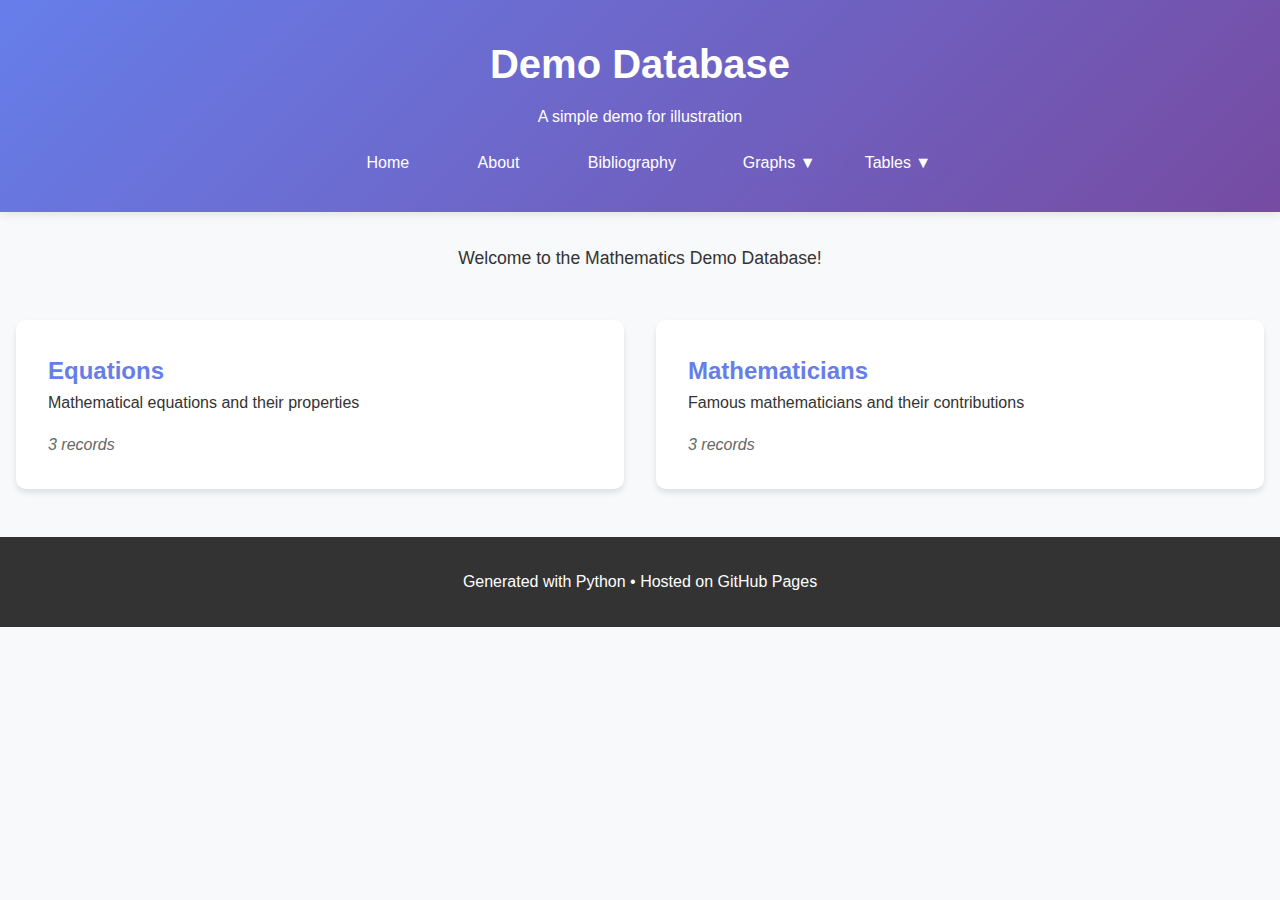
<file: docs/index.html>
<!DOCTYPE html>
    <html lang="en">
    <head>
        <meta charset="UTF-8">
        <meta name="viewport" content="width=device-width, initial-scale=1.0">
        <base href="https://obousquet.github.io/math_database/">
        <title>Demo Database</title>
        <link rel="stylesheet" href="styles.css">
        
    <style>
    .nav-menu { display:inline-block; position:relative; margin-left:1em; }
    .menu-btn { background:none; border:none; font-size:1em; cursor:pointer; padding:0.2em 0.7em; color:#fff; }
    .menu-list { position:absolute; left:0; top:100%; background: linear-gradient(135deg, #667eea 0%, #764ba2 100%); border:1px solid #444; min-width:120px; z-index:10; list-style:none; margin:0; padding:0; box-shadow:0 2px 8px rgba(0,0,0,0.08); }
    .menu-list li a { display:block; padding:0.4em 1em; text-decoration:none; color:#fff; }
    .menu-list li a:hover { background:#444; color:#fff; }
    nav a { color:#fff; }
    </style>
    <script>
    function toggleMenu(id) {
        var menu = document.getElementById(id);
        var isOpen = menu.style.display === 'block';
        // Close all menus
        document.querySelectorAll('.menu-list').forEach(function(m) { m.style.display = 'none'; });
        menu.style.display = isOpen ? 'none' : 'block';
    }
    // Close menus when clicking outside
    document.addEventListener('click', function(e) {
        if (!e.target.classList.contains('menu-btn')) {
            document.querySelectorAll('.menu-list').forEach(function(m) { m.style.display = 'none'; });
        }
    });
    </script>
    
        
    </head>
    <body>
        <header>
            <h1>Demo Database</h1>
            <p>A simple demo for illustration</p>
            <nav>
                <a href="index.html">Home</a>
                <a href="https://github.com/obousquet/math_database" target="_blank">About</a>
                <a href="bibliography.html">Bibliography</a>
        <div class="nav-menu">
            <button class="menu-btn" onclick="toggleMenu('graphs-menu')" aria-haspopup="true" aria-expanded="false">Graphs ▼</button>
            <ul id="graphs-menu" class="menu-list" style="display:none;"><li><a href="graphs/main.html">Main Graph</a></li></ul>
        </div>
    
        <div class="nav-menu">
            <button class="menu-btn" onclick="toggleMenu('tables-menu')" aria-haspopup="true" aria-expanded="false">Tables ▼</button>
            <ul id="tables-menu" class="menu-list" style="display:none;"><li><a href="equations/index.html">Equations</a></li><li><a href="mathematicians/index.html">Mathematicians</a></li></ul>
        </div>
    
            </nav>
        </header>
        <main class="table-container">
            
    <div class="intro">
        <p>Welcome to the Mathematics Demo Database!</p>
    </div>
    <div class="tables-grid">
        
        <div class="table-card">
            <h3><a href="equations/index.html">Equations</a></h3>
            <p>Mathematical equations and their properties</p>
            <p class="record-count">3 records</p>
        </div>
        
        <div class="table-card">
            <h3><a href="mathematicians/index.html">Mathematicians</a></h3>
            <p>Famous mathematicians and their contributions</p>
            <p class="record-count">3 records</p>
        </div>
        
    </div>
    
        </main>
        <footer>
            <p>Generated with Python • Hosted on GitHub Pages</p>
        </footer>
        
    </body>
    </html>
</file>
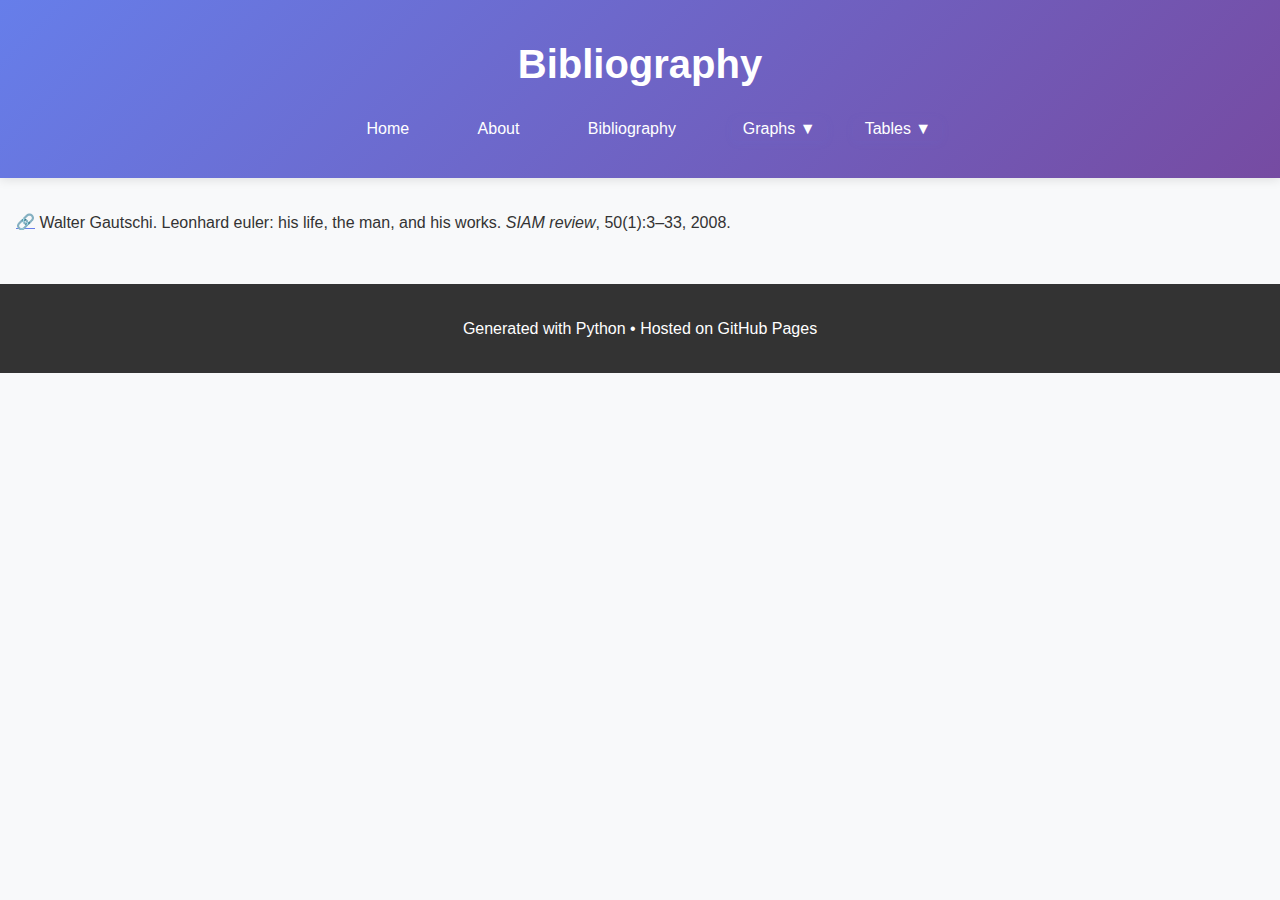
<file: docs/bibliography.html>
<!DOCTYPE html>
    <html lang="en">
    <head>
        <meta charset="UTF-8">
        <meta name="viewport" content="width=device-width, initial-scale=1.0">
        <base href="https://obousquet.github.io/math_database/">
        <title>Bibliography</title>
        <link rel="stylesheet" href="styles.css">
        
    <style>
    .nav-menu { display:inline-block; position:relative; margin-left:1em; }
    .menu-btn { background:none; border:none; font-size:1em; cursor:pointer; padding:0.2em 0.7em; color:#fff; }
    .menu-list { position:absolute; left:0; top:100%; background: linear-gradient(135deg, #667eea 0%, #764ba2 100%); border:1px solid #444; min-width:120px; z-index:10; list-style:none; margin:0; padding:0; box-shadow:0 2px 8px rgba(0,0,0,0.08); }
    .menu-list li a { display:block; padding:0.4em 1em; text-decoration:none; color:#fff; }
    .menu-list li a:hover { background:#444; color:#fff; }
    nav a { color:#fff; }
    </style>
    <script>
    function toggleMenu(id) {
        var menu = document.getElementById(id);
        var isOpen = menu.style.display === 'block';
        // Close all menus
        document.querySelectorAll('.menu-list').forEach(function(m) { m.style.display = 'none'; });
        menu.style.display = isOpen ? 'none' : 'block';
    }
    // Close menus when clicking outside
    document.addEventListener('click', function(e) {
        if (!e.target.classList.contains('menu-btn')) {
            document.querySelectorAll('.menu-list').forEach(function(m) { m.style.display = 'none'; });
        }
    });
    </script>
    
        
    </head>
    <body>
        <header>
            <h1>Bibliography</h1>
            
            <nav>
                <a href="index.html">Home</a>
                <a href="https://github.com/obousquet/math_database" target="_blank">About</a>
                <a href="bibliography.html">Bibliography</a>
        <div class="nav-menu">
            <button class="menu-btn" onclick="toggleMenu('graphs-menu')" aria-haspopup="true" aria-expanded="false">Graphs ▼</button>
            <ul id="graphs-menu" class="menu-list" style="display:none;"><li><a href="graphs/main.html">Main Graph</a></li></ul>
        </div>
    
        <div class="nav-menu">
            <button class="menu-btn" onclick="toggleMenu('tables-menu')" aria-haspopup="true" aria-expanded="false">Tables ▼</button>
            <ul id="tables-menu" class="menu-list" style="display:none;"><li><a href="equations/index.html">Equations</a></li><li><a href="mathematicians/index.html">Mathematicians</a></li></ul>
        </div>
    
            </nav>
        </header>
        <main class="table-container">
            
    <div class='bibliography-list'>
    <div class='bib-entry' id='e2008'><a class='bib-hash' href='bibliography.html#e2008' style='float:left; font-size:0.95em; color:#667eea;'>🔗</a>&nbsp;Walter Gautschi.
Leonhard euler: his life, the man, and his works.
<em>SIAM review</em>, 50(1):3–33, 2008.</div>
    </div>
    
        </main>
        <footer>
            <p>Generated with Python • Hosted on GitHub Pages</p>
        </footer>
        
    </body>
    </html>
</file>
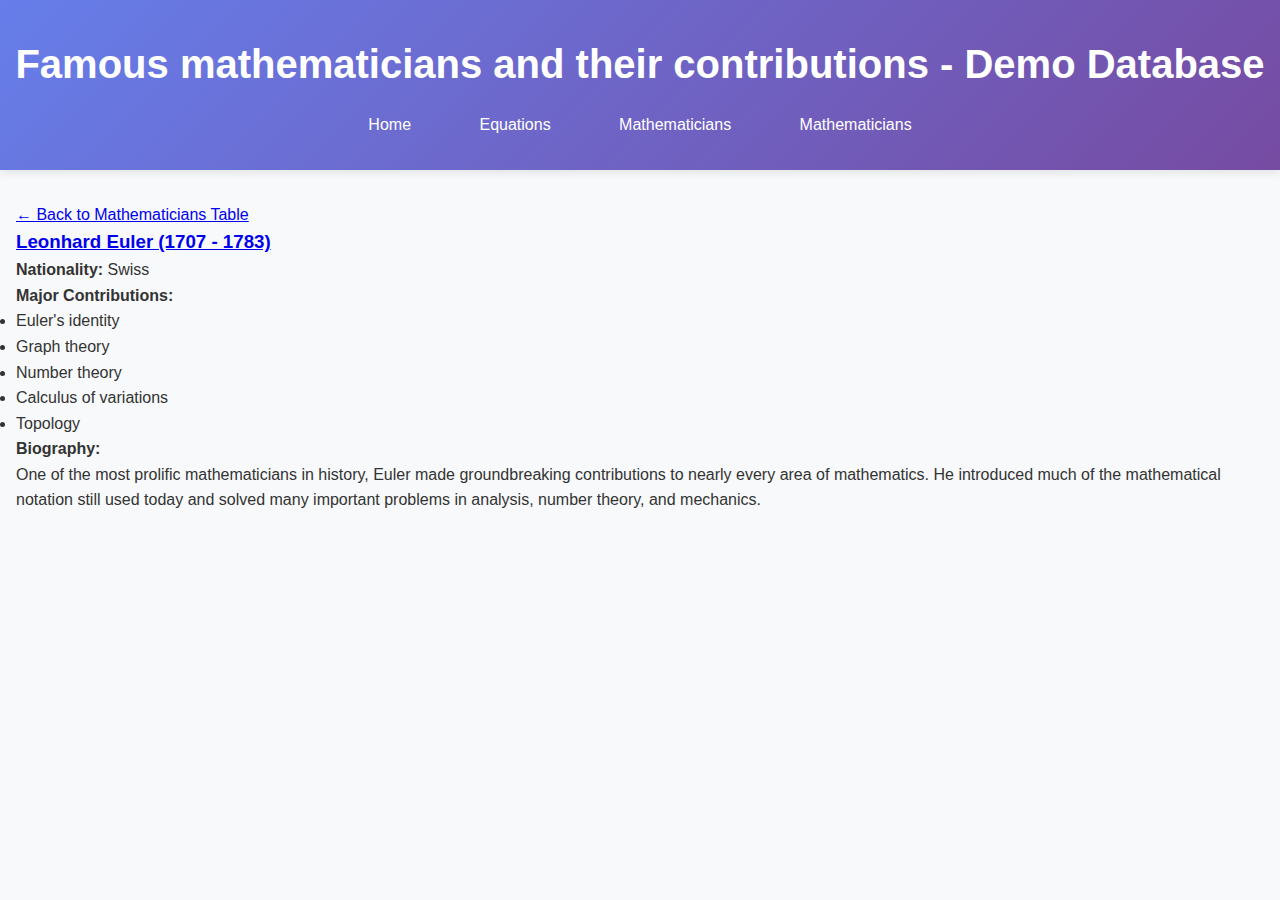
<file: docs/mathematicians/euler.html>
<!DOCTYPE html>
    <html lang="en">
    <head>
        <meta charset="UTF-8">
        <meta name="viewport" content="width=device-width, initial-scale=1.0">
        <title>Famous mathematicians and their contributions - Demo Database</title>
        <link rel="stylesheet" href="../styles.css">
        
    </head>
    <body>
        <header>
            <h1>Famous mathematicians and their contributions - Demo Database</h1>
            <nav>
                <a href="../index.html">Home</a>
                <a href="../equations/index.html">Equations</a>
                <a href="../mathematicians/index.html">Mathematicians</a>
                <a href="../mathematicians/index.html">Mathematicians</a>
            </nav>
        </header>
        <main class="mathematicians-container">
            <div class="back-link"><a href="index.html">&larr; Back to Mathematicians Table</a></div>
    <div class="mathematician-card" id="math-001">
        <h3><a href="euler.html" class="mathematician-title-link">Leonhard Euler (1707 - 1783)</a></h3>
        <div class="mathematician-details">
            <p><strong>Nationality:</strong> Swiss</p>
            
    <div class="contributions">
        <strong>Major Contributions:</strong>
        <ul class='contributions-list'><li>Euler's identity</li><li>Graph theory</li><li>Number theory</li><li>Calculus of variations</li><li>Topology</li></ul>
    </div>
    
            <div class="biography"><strong>Biography:</strong><p>One of the most prolific mathematicians in history, Euler made groundbreaking contributions to nearly every area of mathematics. He introduced much of the mathematical notation still used today and solved many important problems in analysis, number theory, and mechanics.</p></div>
        </div>
    </div>
    
        </main>
        
    </body>
    </html>
</file>
<file: docs/styles.css>
/* Modern colorful button styles */
button, input[type="submit"], input[type="button"] {
    background: linear-gradient(135deg, #667eea 0%, #764ba2 100%);
    color: #fff;
    border: none;
    border-radius: 6px;
    padding: 0.6em 1.4em;
    font-size: 1.08em;
    font-weight: 500;
    cursor: pointer;
    box-shadow: 0 2px 8px rgba(102,126,234,0.08);
    transition: background 0.2s, box-shadow 0.2s, transform 0.2s;
    margin: 0.3em 0.2em;
    outline: none;
}
button:hover, input[type="submit"]:hover, input[type="button"]:hover {
    background: linear-gradient(135deg, #764ba2 0%, #667eea 100%);
    box-shadow: 0 4px 16px rgba(118,75,162,0.18);
    transform: translateY(-2px) scale(1.04);
}
button:active, input[type="submit"]:active, input[type="button"]:active {
    background: #4f3cc9;
    color: #fff;
    transform: scale(0.98);
}
/* Math Database Styles */

* {
    margin: 0;
    padding: 0;
    box-sizing: border-box;
}

body {
    font-family: 'Segoe UI', Tahoma, Geneva, Verdana, sans-serif;
    line-height: 1.6;
    color: #333;
    background-color: #f8f9fa;
}

header {
    background: linear-gradient(135deg, #667eea 0%, #764ba2 100%);
    color: white;
    padding: 2rem 0;
    text-align: center;
    box-shadow: 0 2px 10px rgba(0,0,0,0.1);
}

header h1 {
    font-size: 2.5rem;
    margin-bottom: 0.5rem;
}

nav {
    margin-top: 1rem;
}

nav a {
    color: white;
    text-decoration: none;
    margin: 0 1rem;
    padding: 0.5rem 1rem;
    border-radius: 5px;
    transition: background-color 0.3s;
}

nav a:hover {
    background-color: rgba(255,255,255,0.2);
}

main {
    margin: 2rem auto;
    padding: 0 1rem;
}

.intro {
    text-align: center;
    margin-bottom: 3rem;
    font-size: 1.1rem;
}

.tables-grid {
    display: grid;
    grid-template-columns: repeat(auto-fit, minmax(300px, 1fr));
    gap: 2rem;
    margin-bottom: 3rem;
}

.table-card {
    background: white;
    padding: 2rem;
    border-radius: 10px;
    box-shadow: 0 4px 6px rgba(0,0,0,0.1);
    transition: transform 0.3s, box-shadow 0.3s;
}

.table-card:hover {
    transform: translateY(-5px);
    box-shadow: 0 8px 15px rgba(0,0,0,0.2);
}

.table-card h3 a {
    color: #667eea;
    text-decoration: none;
    font-size: 1.5rem;
}

.table-card h3 a:hover {
    color: #764ba2;
}

.record-count {
    color: #666;
    font-style: italic;
    margin-top: 1rem;
}

/* Table-specific styles */
.table-grid {
    display: grid;
    grid-template-columns: repeat(auto-fit, minmax(400px, 1fr));
    gap: 2rem;
}

.table-card {
    background: white;
    padding: 2rem;
    border-radius: 10px;
    box-shadow: 0 4px 6px rgba(0,0,0,0.1);
    transition: transform 0.3s;
}

.table-card:hover {
    transform: translateY(-3px);
}

.table-display {
    background: #f8f9fa;
    padding: 1.0rem;
    border-radius: 8px;
    margin: 1rem 0;
    text-align: center;
    border-left: 4px solid #667eea;
}

.latex-equation {
    font-size: 1.2rem;
    color: #333;
}

.table-details {
    margin-top: 1rem;
}

.fields {
    margin-top: 1rem;
}

.fields-list {
    margin-left: 1.5rem;
    margin-top: 0.5rem;
}

.fields-list li {
    margin-bottom: 0.3rem;
}

.text-field {
    margin-top: 1rem;
    padding: 1rem;
    background: #f8f9fa;
    border-radius: 5px;
    border-left: 4px solid #28a745;
}

.table-description {
    text-align: center;
    margin-bottom: 2rem;
    font-size: 1.1rem;
    color: #666;
}

footer {
    text-align: center;
    padding: 2rem;
    background: #333;
    color: white;
    margin-top: 3rem;
}

.back-link-light {
    color: #aaa;
    font-size: 0.95em;
    background: none;
    border: none;
    margin-bottom: 1.5rem;
    text-align: left;
}

.back-link-light a {
    color: #aaa;
    text-decoration: none;
    transition: color 0.2s;
}

.back-link-light a:hover {
    color: #667eea;
    text-decoration: underline;
}

.add-entry-link {
    margin-bottom: 2rem;
    text-align: right;
}
.add-entry-link a {
    color: #28a745;
    font-weight: bold;
    text-decoration: none;
    font-size: 1.1em;
    transition: color 0.2s;
}
.add-entry-link a:hover {
    color: #155724;
    text-decoration: underline;
}

.edit-entry-link {
    margin-bottom: 1.5rem;
    text-align: right;
}
.edit-entry-link a {
    color: #007bff;
    font-size: 1em;
    text-decoration: none;
    font-weight: normal;
    transition: color 0.2s;
}
.edit-entry-link a:hover {
    color: #0056b3;
    text-decoration: underline;
}

.delete-entry-btn {
    color: #dc3545;
    background: white;
}
.delete-entry-btn:hover {
    background: #dc3545;
    color: white;
}
.table-card {
    position: relative;
}

/* Responsive design */
@media (max-width: 768px) {
    .table-grid {
        grid-template-columns: 1fr;
    }

    .table-card {
        padding: 1.5rem;
    }
    
    header h1 {
        font-size: 2rem;
    }
    
    nav a {
        margin: 0 0.5rem;
        padding: 0.3rem 0.8rem;
    }
}
</file>
